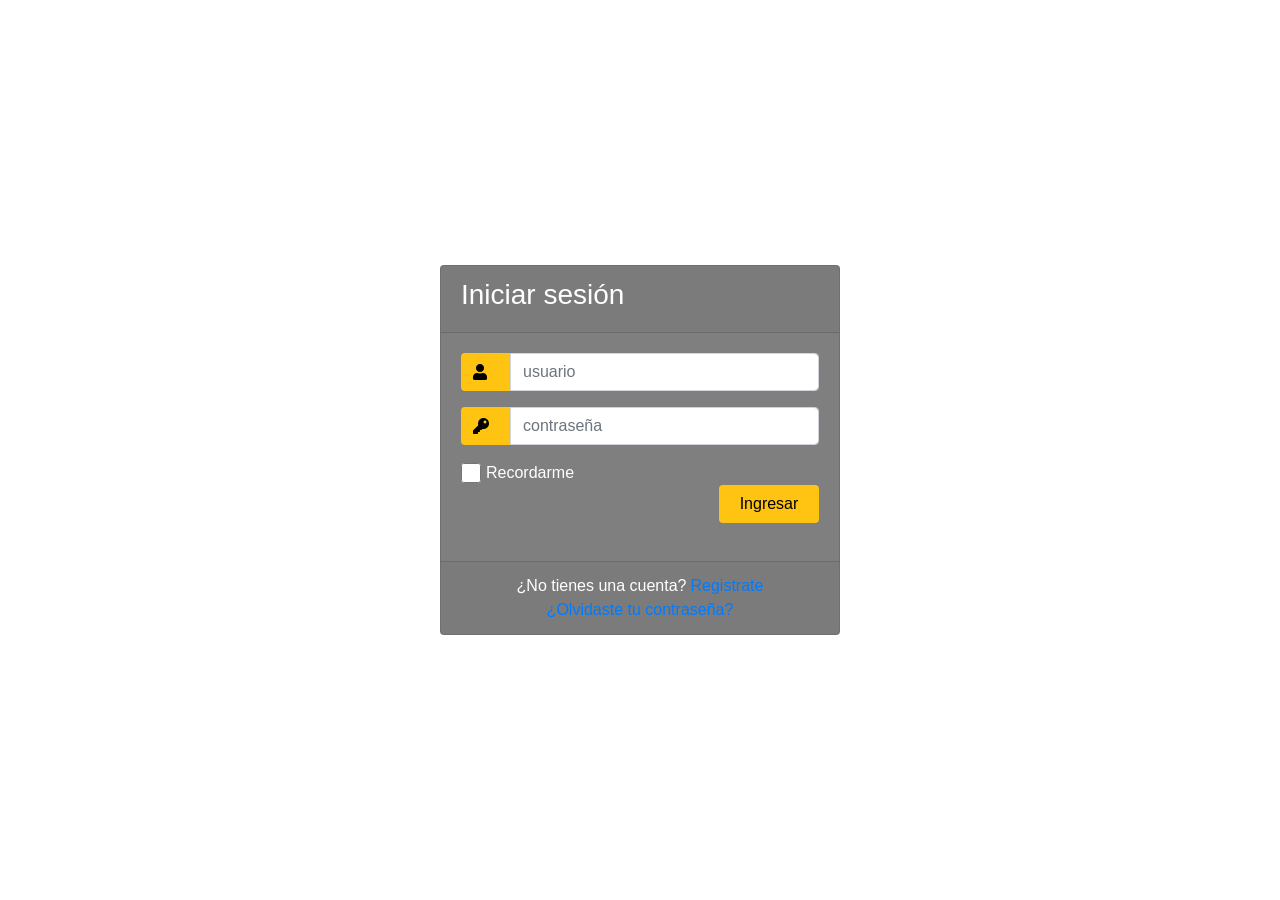
<file: index.html>
<!DOCTYPE html>
<html>
<head>
	<title>eMercado: La experiencia de comprar.</title>
	<meta charset="utf-8">
	<!--Bootsrap 4 CDN-->
	<link rel="stylesheet" href="https://stackpath.bootstrapcdn.com/bootstrap/4.1.3/css/bootstrap.min.css" integrity="sha384-MCw98/SFnGE8fJT3GXwEOngsV7Zt27NXFoaoApmYm81iuXoPkFOJwJ8ERdknLPMO" crossorigin="anonymous">
    
    <!--Fontawesome CDN-->
	<link rel="stylesheet" href="https://use.fontawesome.com/releases/v5.3.1/css/all.css" integrity="sha384-mzrmE5qonljUremFsqc01SB46JvROS7bZs3IO2EmfFsd15uHvIt+Y8vEf7N7fWAU" crossorigin="anonymous">

	<!--Custom styles-->
	<link rel="stylesheet" type="text/css" href="css/Loginstyle.css">

  <link href="//maxcdn.bootstrapcdn.com/bootstrap/4.1.1/css/bootstrap.min.css" rel="stylesheet" id="bootstrap-css">
<script src="//maxcdn.bootstrapcdn.com/bootstrap/4.1.1/js/bootstrap.min.js"></script>
<script src="//cdnjs.cloudflare.com/ajax/libs/jquery/3.2.1/jquery.min.js"></script>
<script src="js/login.js"></script>
<script src="js/init.js"></script>
</head>

<body>
<div class="container">
	<div class="d-flex justify-content-center h-100">
		<div class="card">
			<div class="card-header">
				<h3>Iniciar sesión</h3>
			</div>
			<div class="card-body">

				    <!--Aquí tenemos nuestra etiqueta form con sus input correspodientes que nos redireccionarán a Home.html, una vez que la validación se de por finalizada.-->
						
				<form action="Home.html" onsubmit="return guardarelusuario()">
					<div class="input-group form-group">
						<div class="input-group-prepend">
							<span class="input-group-text"><i class="fas fa-user"></i></span>
						</div>
						<input type="text" class="form-control" placeholder="usuario" id="usuario">
					</div>
					<div class="input-group form-group">
						<div class="input-group-prepend">
							<span class="input-group-text"><i class="fas fa-key"></i></span>
						</div>
						<input type="password" class="form-control" placeholder="contraseña" id="pass">
					</div>
					<div class="row align-items-center remember">
						<input type="checkbox">Recordarme
					</div>
					<div class="form-group">
						<input type="submit" value="Ingresar" class="btn float-right login_btn">
					</div>
				</form>
			</div>
			<div class="card-footer">
				<div class="d-flex justify-content-center links">
					¿No tienes una cuenta?<a href="#">Registrate</a>
				</div>
				<div class="d-flex justify-content-center">
					<a href="#">¿Olvidaste tu contraseña?</a>
				</div>
			</div>
		</div>
	</div>
</div>
</body>
</html>
</file>
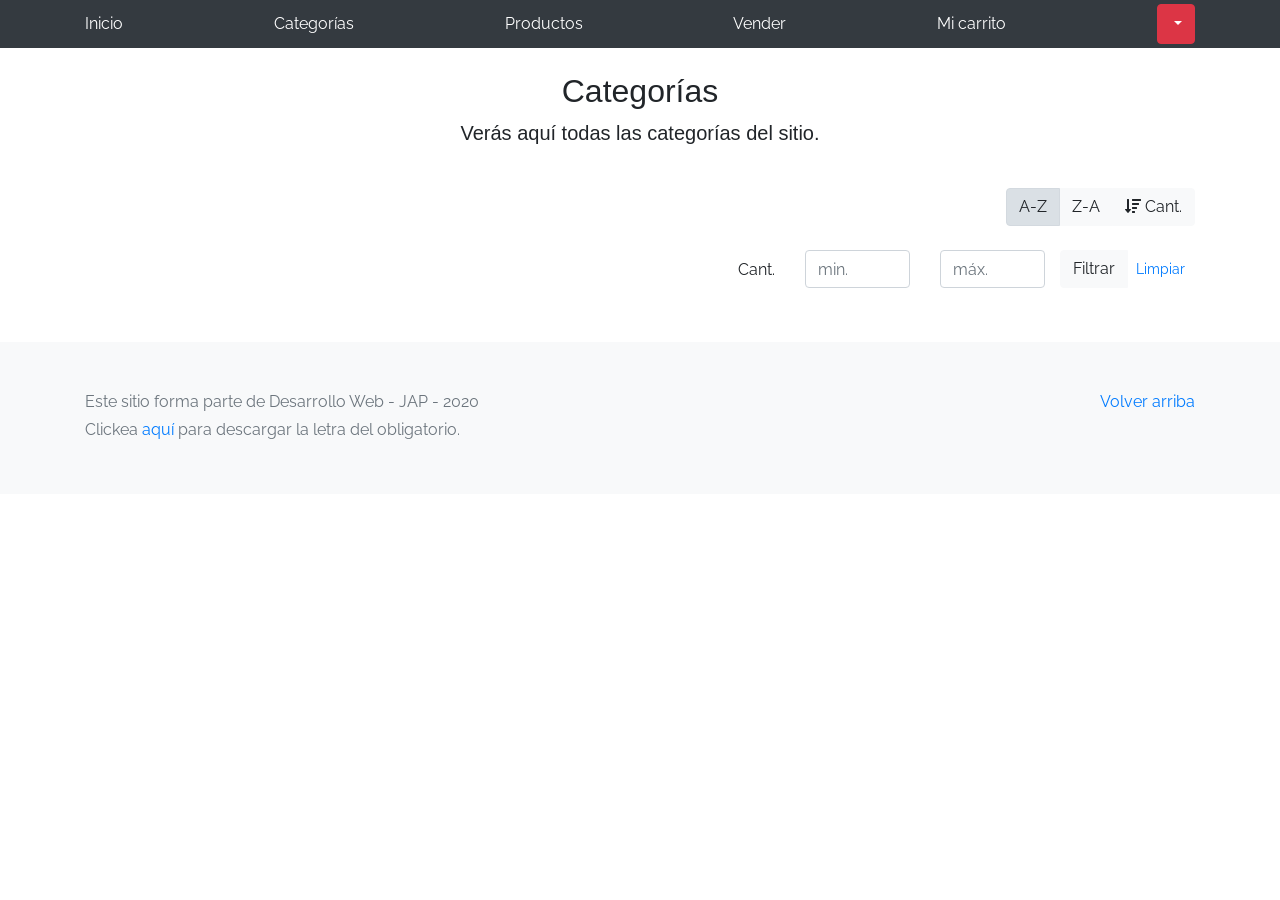
<file: categories.html>
<!DOCTYPE html>
<!-- saved from url=(0049)https://getbootstrap.com/docs/4.3/examples/album/ -->
<html lang="en">
  <head>
    <meta http-equiv="Content-Type" content="text/html; charset=UTF-8">
    <meta name="viewport" content="width=device-width, initial-scale=1, shrink-to-fit=no">
    <meta name="description" content="">
    <title>eMercado - Todo lo que busques está aquí</title>

    <link rel="canonical" href="https://getbootstrap.com/docs/4.3/examples/album/">
    <link href="https://fonts.googleapis.com/css?family=Raleway:300,300i,400,400i,700,700i,900,900i" rel="stylesheet">
    <link href="css/font-awesome.min.css" rel="stylesheet">

    <link href="css/bootstrap.min.css" rel="stylesheet">
    <link href="css/style.css" rel="stylesheet">
  </head>
  <body>
    <nav class="site-header sticky-top py-1 bg-dark">
      <div class="container d-flex flex-column flex-md-row justify-content-between">
        <a class="py-2 d-none d-md-inline-block" href="Home.html">Inicio</a>
        <a class="py-2 d-none d-md-inline-block" href="categories.html">Categorías</a>
        <a class="py-2 d-none d-md-inline-block" href="products.html">Productos</a>
        <a class="py-2 d-none d-md-inline-block" href="sell.html">Vender</a>
        <a class="py-2 d-none d-md-inline-block" href="cart.html">Mi carrito</a>
        <div class="btn-group">
          <button type="button" class="btn btn-danger dropdown-toggle" data-toggle="dropdown" aria-haspopup="true" aria-expanded="false" id="nombremenu">
          </button>
          <div class="dropdown-menu">
            <a class="dropdown-item" href="my-profile.html">Mi perfil</a>
            <a class="dropdown-item" href="#" id="cerrarboton" onclick="return cerrarsesion()">Cerrar sesión</a>
          </div>
      </div>
      </div>
    </nav>
    <main role="main" class="pb-5">
        <div class="text-center p-4">
            <h2>Categorías</h2>
            <p class="lead">Verás aquí todas las categorías del sitio.</p>
        </div>
        <div class="container">
            <div class="row">
                <div class="col text-right">
                    <div class="btn-group btn-group-toggle mb-4" data-toggle="buttons">
                        <label class="btn btn-light active" id="sortAsc" >
                            <input type="radio" name="options" autocomplete="off" checked>A-Z
                        </label>
                        <label class="btn btn-light" id="sortDesc" >
                            <input type="radio" name="options" autocomplete="off">Z-A
                        </label>
                        <label class="btn btn-light" id="sortByCount" >
                            <input type="radio" name="options" autocomplete="off"><i class="fas fa-sort-amount-down mr-1"></i>Cant.
                        </label>
                    </div>
                </div>
            </div>
            <div class="row justify-content-end">
              <div class="col-md-6"></div>
                <div class="col-md-6 col-sm-12 mb-1 container">
                  <div class="row container p-0 m-0">
                    <div class="col">
                      <p class="font-weight-normal text-right my-2">Cant.</p>
                    </div>
                    <div class="col">
                      <input class="form-control" type="number" placeholder="min." id="rangeFilterCountMin">
                    </div>
                    <div class="col">
                      <input class="form-control" type="number" placeholder="máx." id="rangeFilterCountMax">
                    </div>
                    <div class="col-3 p-0">
                      <div class="btn-group" role="group">
                        <button class="btn btn-light btn-block" id="rangeFilterCount">Filtrar</button>
                        <button class="btn btn-link btn-sm" id="clearRangeFilter">Limpiar</button>
                      </div>
                    </div>
                  </div>
                </div>
            </div>
            <div class="row">
                <div class="list-group" id="cat-list-container">
                </div>
            </div>
        </div>
    </main>
    <footer class="text-muted bg-light">
      <div class="container">
        <p class="float-right">
          <a href="#">Volver arriba</a>
        </p>
        <p>Este sitio forma parte de Desarrollo Web - JAP - 2020</p>
        <p>Clickea <a target="_blank" href="Letra.pdf">aquí</a> para descargar la letra del obligatorio.</p>
      </div>
    </footer>
    <div id="spinner-wrapper"><div class="lds-ring"><div></div><div></div><div></div><div></div></div></div>
    <script src="js/jquery-3.4.1.min.js"></script>
    <script src="js/bootstrap.bundle.min.js"></script>
    <script src="js/init.js"></script>
    <script src="js/categories.js"></script>
  </body>
</html>
</file>
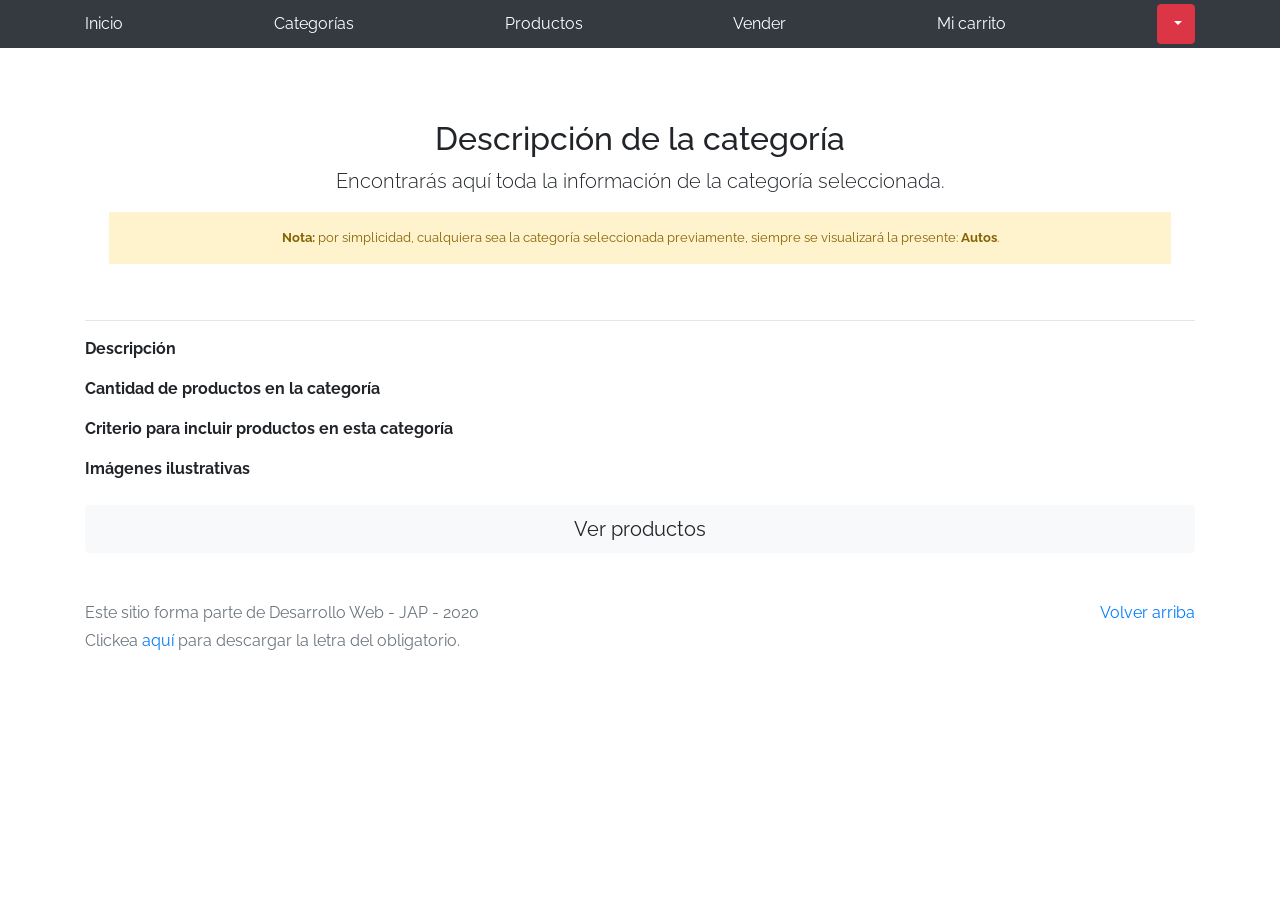
<file: category-info.html>
<!DOCTYPE html>
<!-- saved from url=(0049)https://getbootstrap.com/docs/4.3/examples/album/ -->
<html lang="en">

<head>
  <meta http-equiv="Content-Type" content="text/html; charset=UTF-8">
  <meta name="viewport" content="width=device-width, initial-scale=1, shrink-to-fit=no">
  <meta name="description" content="">
  <title>eMercado - Todo lo que busques está aquí</title>

  <link rel="canonical" href="https://getbootstrap.com/docs/4.3/examples/album/">
  <link href="https://fonts.googleapis.com/css?family=Raleway:300,300i,400,400i,700,700i,900,900i" rel="stylesheet">
  <!-- Bootstrap core CSS -->
  <link href="css/bootstrap.min.css" rel="stylesheet">
  <link href="css/style.css" rel="stylesheet">
</head>

<body>
  <nav class="site-header sticky-top py-1 bg-dark">
    <div class="container d-flex flex-column flex-md-row justify-content-between">
      <a class="py-2 d-none d-md-inline-block" href="Home.html">Inicio</a>
      <a class="py-2 d-none d-md-inline-block" href="categories.html">Categorías</a>
      <a class="py-2 d-none d-md-inline-block" href="products.html">Productos</a>
      <a class="py-2 d-none d-md-inline-block" href="sell.html">Vender</a>
      <a class="py-2 d-none d-md-inline-block" href="cart.html">Mi carrito</a>
      <div class="btn-group">
        <button type="button" class="btn btn-danger dropdown-toggle" data-toggle="dropdown" aria-haspopup="true" aria-expanded="false" id="nombremenu">
        </button>
        <div class="dropdown-menu">
          <a class="dropdown-item" href="my-profile.html">Mi perfil</a>
          <a class="dropdown-item" href="#" id="cerrarboton" onclick="return cerrarsesion()">Cerrar sesión</a>
        </div>
    </div>
    </div>
  </nav>
  <main role="main">
    <div class="container mt-5">
      <div class="text-center p-4">
        <h2>Descripción de la categoría</h2>
        <p class="lead">Encontrarás aquí toda la información de la categoría seleccionada.</p>
        <p class="small alert-warning py-3"><strong>Nota: </strong>por simplicidad, cualquiera sea la categoría
          seleccionada previamente, siempre se visualizará la presente: <strong>Autos</strong>.</p>
      </div>
      <h3 id="categoryName"></h3>
      <hr class="my-3">
      <dl>
        <dt>Descripción</dt>
        <dd>
          <p id="categoryDescription"></p>
        </dd>

        <dt>Cantidad de productos en la categoría</dt>
        <dd>
          <p id="productCount"></p>
        </dd>

        <dt>Criterio para incluir productos en esta categoría</dt>
        <dd>
          <p id="productCriteria"></p>
        </dd>

        <dt>Imágenes ilustrativas</dt>
        <dd>
          <div class="row text-center text-lg-left pt-2" id="productImagesGallery">
          </div>
        </dd>
      </dl>
      <a type="button" class="btn btn-light btn-lg btn-block" href="products.html">Ver productos</a>
    </div>
  </main>
  <footer class="text-muted">
    <div class="container">
      <p class="float-right">
        <a href="#">Volver arriba</a>
      </p>
      <p>Este sitio forma parte de Desarrollo Web - JAP - 2020</p>
      <p>Clickea <a target="_blank" href="Letra.pdf">aquí</a> para descargar la letra del obligatorio.</p>
    </div>
  </footer>
  <div id="spinner-wrapper">
    <div class="lds-ring">
      <div></div>
      <div></div>
      <div></div>
      <div></div>
    </div>
  </div>
  <script src="js/jquery-3.4.1.min.js"></script>
  <script src="js/bootstrap.bundle.min.js"></script>
  <script src="js/init.js"></script>
  <script src="js/category-info.js"></script>
</body>

</html>
</file>
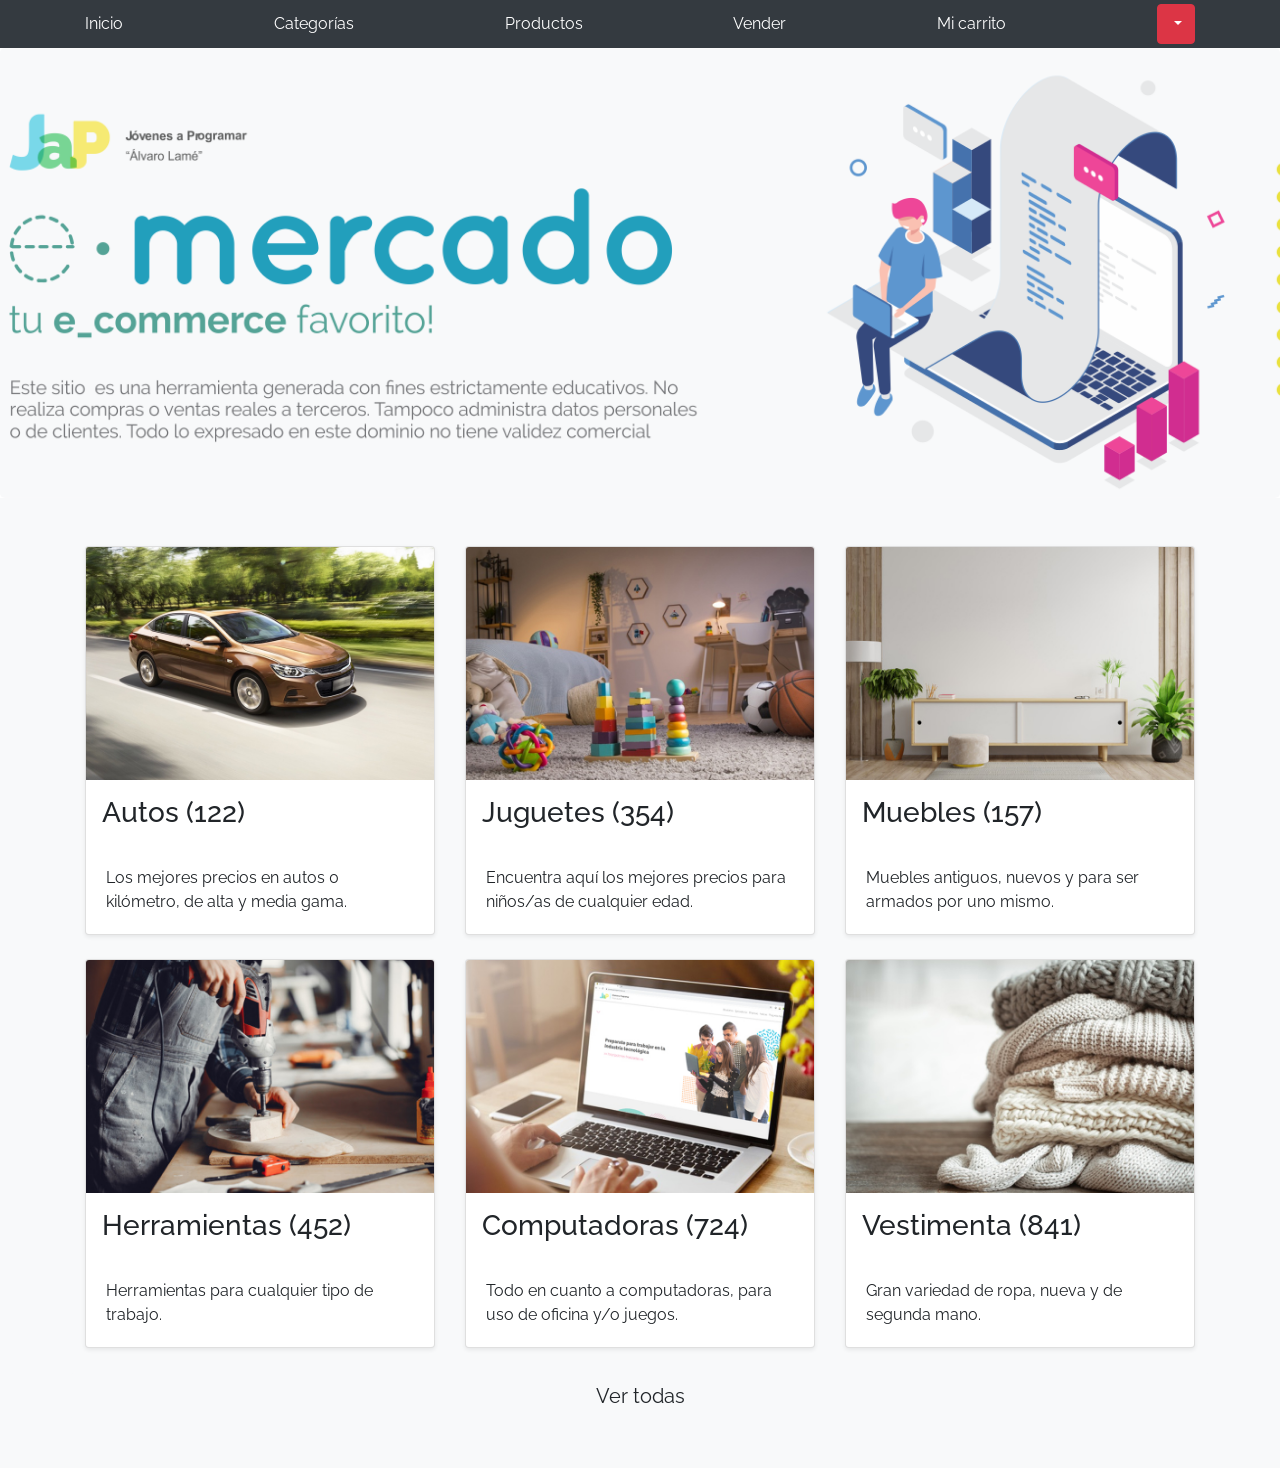
<file: Home.html>
<!DOCTYPE html>
<!-- saved from url=(0049)https://getbootstrap.com/docs/4.3/examples/album/ -->
<html lang="en">
  <head>
    <meta http-equiv="Content-Type" content="text/html; charset=UTF-8">
    <meta name="viewport" content="width=device-width, initial-scale=1, shrink-to-fit=no">
    <meta name="description" content="">
    <title>eMercado - Todo lo que busques está aquí</title>

    <link rel="canonical" href="https://getbootstrap.com/docs/4.3/examples/album/">
    <link href="https://fonts.googleapis.com/css?family=Raleway:300,300i,400,400i,700,700i,900,900i" rel="stylesheet">
    <!-- Bootstrap core CSS -->
    <link href="css/bootstrap.min.css" rel="stylesheet">
    <link href="css/style.css" rel="stylesheet">
  </head>

  <body>

    <!-- Barra de navegación. -->

    <nav class="site-header sticky-top py-1 bg-dark">
      <div class="container d-flex flex-column flex-md-row justify-content-between" >
        <a class="py-2 d-none d-md-inline-block" href="Home.html">Inicio</a>
        <a class="py-2 d-none d-md-inline-block" href="categories.html">Categorías</a>
        <a class="py-2 d-none d-md-inline-block" href="products.html">Productos</a>
        <a class="py-2 d-none d-md-inline-block" href="sell.html">Vender</a>
        <a class="py-2 d-none d-md-inline-block" href="cart.html">Mi carrito</a>

        <!--Agregamos una clase de bootstrap con la id:Nombremenu, este id nos permitirá desplegar el nombre de usuario ingresado en la pantalla de nuestro login, dentro de la barra de navegación-->
        
        <div class="btn-group">
          <button type="button" class="btn btn-danger dropdown-toggle" data-toggle="dropdown" aria-haspopup="true" aria-expanded="false" id="nombremenu">
          </button>
          <div class="dropdown-menu">
            <a class="dropdown-item" href="my-profile.html">Mi perfil</a>
            <a class="dropdown-item" href="#" id="cerrarboton" onclick="return cerrarsesion()">Cerrar sesión</a>
          </div>
      </div>
    </nav>
    
    <!-- Sección principal que ofrece nuestro sitio web -->

    <main role="main">
      <section class="jumbotron text-center">
        <div class="m-5">
          <h1></h1>
        </div>
      </section>
      <div class="album py-5 bg-light">
        <div class="container">
          <div class="row">
            <div class="col-md-4">
              <a href="categories.html" class="card mb-4 shadow-sm custom-card">
                <img class="bd-placeholder-img card-img-top"  src="img/cat1.jpg">
                <h3 class="m-3">Autos (122)</h3>
                <div class="card-body">
                  <p class="card-text">Los mejores precios en autos 0 kilómetro, de alta y media gama.</p>
                </div>
              </a>
            </div>
            <div class="col-md-4">
                <a href="categories.html" class="card mb-4 shadow-sm custom-card">
                  <img class="bd-placeholder-img card-img-top" src="img/cat2.jpg">
                  <h3 class="m-3">Juguetes (354)</h3>
                  <div class="card-body">
                    <p class="card-text">Encuentra aquí los mejores precios para niños/as de cualquier edad.</p>
                  </div>
                </a>
            </div>
            <div class="col-md-4">
                <a href="categories.html" class="card mb-4 shadow-sm custom-card">
                  <img class="bd-placeholder-img card-img-top" src="img/cat3.jpg">
                  <h3 class="m-3">Muebles (157)</h3>
                  <div class="card-body">
                    <p class="card-text">Muebles antiguos, nuevos y para ser armados por uno mismo.</p>
                  </div>
                </a>
            </div>
            <div class="col-md-4">
                <a href="categories.html" class="card mb-4 shadow-sm custom-card">
                  <img class="bd-placeholder-img card-img-top" src="img/cat4.jpg">
                  <h3 class="m-3">Herramientas (452)</h3>
                  <div class="card-body">
                    <p class="card-text">Herramientas para cualquier tipo de trabajo.</p>
                  </div>
                </a>
            </div>
            <div class="col-md-4">
                <a href="categories.html" class="card mb-4 shadow-sm custom-card">
                  <img class="bd-placeholder-img card-img-top" src="img/cat5.jpg">
                  <h3 class="m-3">Computadoras (724)</h3>
                  <div class="card-body">
                    <p class="card-text">Todo en cuanto a computadoras, para uso de oficina y/o juegos.</p>
                  </div>
                </a>
            </div>
            <div class="col-md-4">
                <a href="categories.html" class="card mb-4 shadow-sm custom-card">
                  <img class="bd-placeholder-img card-img-top" src="img/cat6.jpg">
                  <h3 class="m-3">Vestimenta (841)</h3>
                  <div class="card-body">
                    <p class="card-text">Gran variedad de ropa, nueva y de segunda mano.</p>
                  </div>
                </a>
            </div>
          </div>
          <div class="row">
              <a type="button" class="btn btn-light btn-lg btn-block" href="categories.html">Ver todas</a>
          </div>
        </div>
      </div>
    </main>
    <script src="js/jquery-3.4.1.min.js"></script>
    <script src="js/bootstrap.bundle.min.js"></script>
    <script src="js/init.js"></script>
  </body>
</html>
</file>
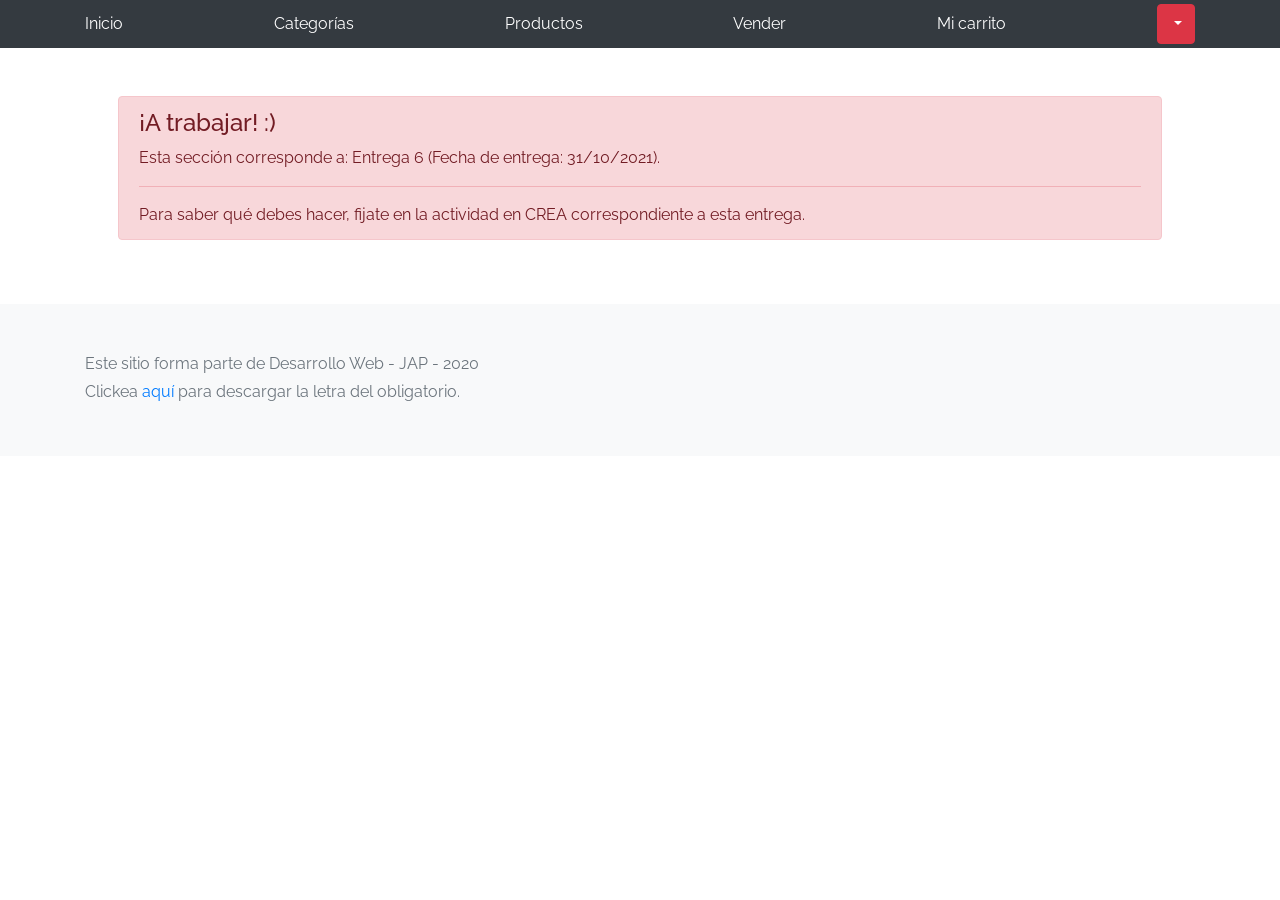
<file: my-profile.html>
<!DOCTYPE html>
<!-- saved from url=(0049)https://getbootstrap.com/docs/4.3/examples/album/ -->
<html lang="en">

<head>
  <meta http-equiv="Content-Type" content="text/html; charset=UTF-8">

  <meta name="viewport" content="width=device-width, initial-scale=1, shrink-to-fit=no">
  <meta name="description" content="">
  <title>eMercado - Todo lo que busques está aquí</title>

  <link rel="canonical" href="https://getbootstrap.com/docs/4.3/examples/album/">
  <link href="https://fonts.googleapis.com/css?family=Raleway:300,300i,400,400i,700,700i,900,900i" rel="stylesheet">

  <style>
    .bd-placeholder-img {
      font-size: 1.125rem;
      text-anchor: middle;
      -webkit-user-select: none;
      -moz-user-select: none;
      -ms-user-select: none;
      user-select: none;
    }

    @media (min-width: 768px) {
      .bd-placeholder-img-lg {
        font-size: 3.5rem;
      }
    }
  </style>
  <link href="css/bootstrap.min.css" rel="stylesheet">
  <link href="css/style.css" rel="stylesheet">
  <link href="css/dropzone.css" rel="stylesheet">
</head>

<body>
  <nav class="site-header sticky-top py-1 bg-dark">
    <div class="container d-flex flex-column flex-md-row justify-content-between">
      <a class="py-2 d-none d-md-inline-block" href="Home.html">Inicio</a>
      <a class="py-2 d-none d-md-inline-block" href="categories.html">Categorías</a>
      <a class="py-2 d-none d-md-inline-block" href="products.html">Productos</a>
      <a class="py-2 d-none d-md-inline-block" href="sell.html">Vender</a>
      <a class="py-2 d-none d-md-inline-block" href="cart.html">Mi carrito</a>
      <div class="btn-group">
        <button type="button" class="btn btn-danger dropdown-toggle" data-toggle="dropdown" aria-haspopup="true" aria-expanded="false" id="nombremenu">
        </button>
        <div class="dropdown-menu">
          <a class="dropdown-item" href="#">Mi perfil</a>
          <a class="dropdown-item" href="#" id="cerrarboton" onclick="return cerrarsesion()">Cerrar sesión</a>
        </div>
    </div>
    </div>
  </nav>
  <div class="container p-5">
    <div class="alert alert-danger" role="alert" style="position: relative; width:auto; top: 0;">
      <h4 class="alert-heading">¡A trabajar! :)</h4>
      <p>Esta sección corresponde a: Entrega 6 (Fecha de entrega: 31/10/2021).</p>
      <hr>
      <p class="mb-0">Para saber qué debes hacer, fijate en la actividad en CREA correspondiente a esta entrega.</p>
    </div>
  </div>
  <footer class="text-muted bg-light">
    <div class="container">
      <p>Este sitio forma parte de Desarrollo Web - JAP - 2020</p>
      <p>Clickea <a target="_blank" href="Letra.pdf">aquí</a> para descargar la letra del obligatorio.</p>
    </div>
  </footer>
  <div class="alert fade alert-success" role="alert" id="alertResult">
    <span id="resultSpan"></span>
    <button type="button" class="close" data-dismiss="alert" aria-label="Close">
      <span aria-hidden="true">&times;</span>
    </button>
  </div>
  <div id="spinner-wrapper">
    <div class="lds-ring">
      <div></div>
      <div></div>
      <div></div>
      <div></div>
    </div>
  </div>
  <script src="js/jquery-3.4.1.min.js"></script>
  <script src="js/bootstrap.bundle.min.js"></script>
  <script src="js/dropzone.js"></script>
  <script src="js/init.js"></script>
  <script src="js/my-profile.js"></script>
</body>

</html>
</file>
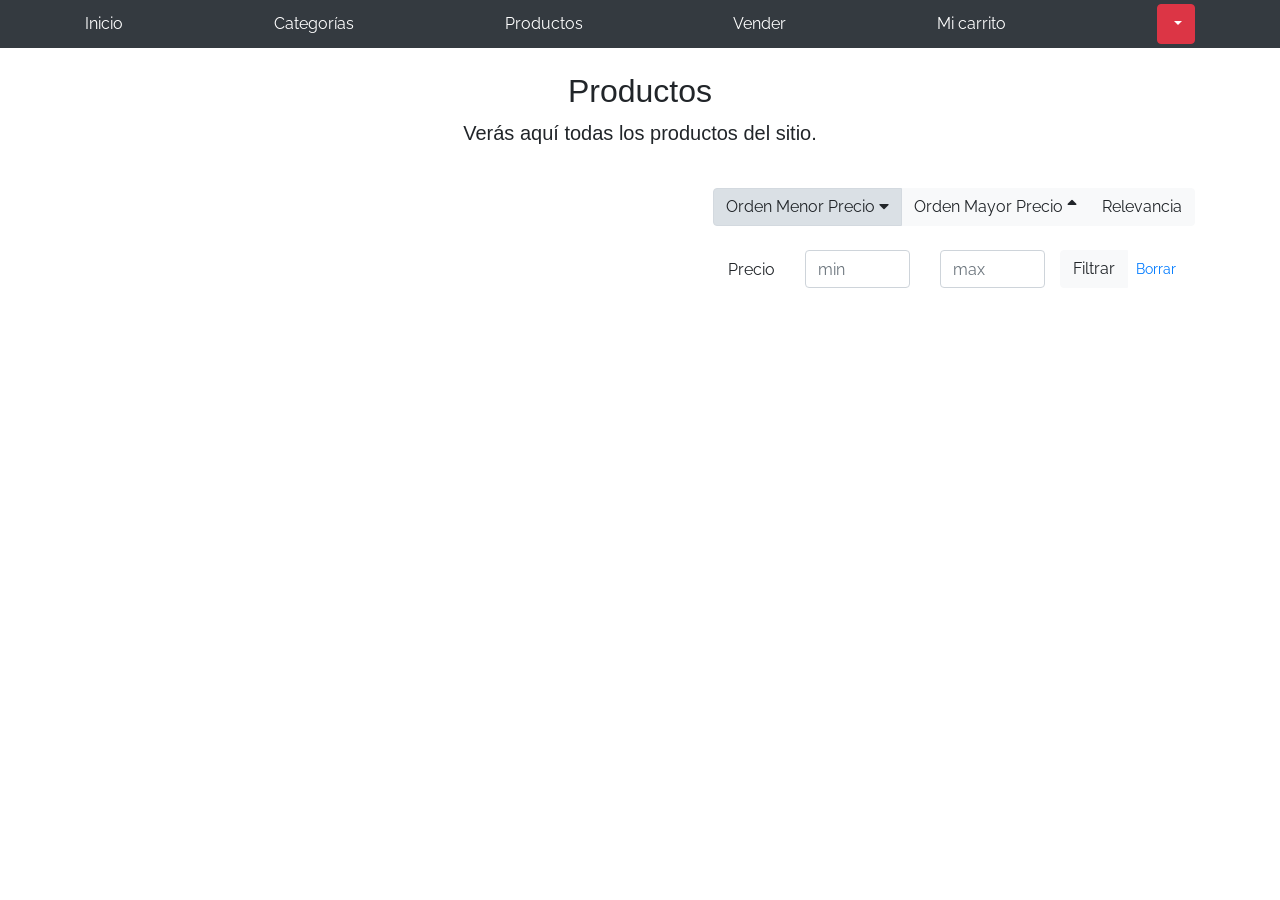
<file: products.html>
<!DOCTYPE html>
<!-- saved from url=(0049)https://getbootstrap.com/docs/4.3/examples/album/ -->
<html lang="en">

<head>
  <meta http-equiv="Content-Type" content="text/html; charset=UTF-8">
  <meta name="viewport" content="width=device-width, initial-scale=1, shrink-to-fit=no">
  <meta name="description" content="">
  <title>eMercado - Todo lo que busques está aquí</title>

  <link rel="canonical" href="https://getbootstrap.com/docs/4.3/examples/album/">
  <link href="https://fonts.googleapis.com/css?family=Raleway:300,300i,400,400i,700,700i,900,900i" rel="stylesheet">
  <link href="css/font-awesome.min.css" rel="stylesheet">
  <link href="css/bootstrap.min.css" rel="stylesheet">
  <link href="css/style.css" rel="stylesheet">
</head>

<body>
  <nav class="site-header sticky-top py-1 bg-dark">
    <div class="container d-flex flex-column flex-md-row justify-content-between" >
      <!--cambio el index para que se redirija hacia prinpial despues del login-->
      <a class="py-2 d-none d-md-inline-block" href="Home.html">Inicio</a>
      <a class="py-2 d-none d-md-inline-block" href="categories.html">Categorías</a>
      <a class="py-2 d-none d-md-inline-block" href="products.html">Productos</a>
      <a class="py-2 d-none d-md-inline-block" href="sell.html">Vender</a>
      <a class="py-2 d-none d-md-inline-block" href="cart.html">Mi carrito</a>
        <!--Agregamos una clase de bootstrap con la id:Nombremenu, este id nos permitirá desplegar el nombre de usuario ingresado en la pantalla de nuestro login, dentro de la barra de navegación-->
        <div class="btn-group">
          <button type="button" class="btn btn-danger dropdown-toggle" data-toggle="dropdown" aria-haspopup="true" aria-expanded="false" id="nombremenu">
          </button>
          <div class="dropdown-menu">
            <a class="dropdown-item" href="my-profile.html">Mi perfil</a>
            <a class="dropdown-item" href="#" id="cerrarboton" onclick="return cerrarsesion()">Cerrar sesión  </a>
          </div>
      </div>
    </div>




  </nav>
  <!--Codigo para ordenar la lista de productos a partir de precio y también por relevancia-->
  <main role="main" class="pb-5">
    <div class="text-center p-4">
      <h2>Productos</h2>
      <p class="lead">Verás aquí todas los productos del sitio.</p>
    </div>
    </div>
    <div class="container">
      <div class="row">
        <div class="col text-right">
          <div class="btn-group btn-group-toggle mb-4" data-toggle="buttons">
            <label class="btn btn-light active" id="sortAsc">
              <input type="radio" name="options" autocomplete="off" checked  >Orden Menor  Precio <i class="fas fa-caret-down"></i>
            </label>
            <label class="btn btn-light" id="sortDesc">
              <input type="radio" name="options" autocomplete="off"> Orden Mayor Precio <i class="fas fa-sort-up"></i>
            </label>
            <label class="btn btn-light" id="sortByCount">
              <input type="radio" name="options" autocomplete="off"> Relevancia
            </label>
          </div>
        </div>
      </div>

      <!--Codigo filtrar el precio con un minimo y un maximo permitido.-->
      <div class="row justify-content-end">
        <div class="col-md-6"></div>
        <div class="col-md-6 col-sm-12 mb-1 container">
          <div class="row container p-0 m-0">
            <div class="col">
              <p class="font-weight-normal text-right my-2">Precio</p>
            </div>
            <div class="col">
              <input class="form-control" type="number" placeholder="min" id="rangeFilterCostMin">
            </div>
            <div class="col">
              <input class="form-control" type="number" placeholder="max" id="rangeFilterCostMax">
            </div>
            <div class="col-3 p-0">
              <div class="btn-group" role="group">
                <button class="btn btn-light btn-block" id="rangeFilterCost">Filtrar</button>
                <button class="btn btn-link btn-sm" id="clearRangeFilter">Borrar</button>
              </div>
            </div>
          </div>
        </div>
      </div>
      <div class="row">
        <div class="list-group" id="products">
          <!--Luego products lo llamaremos en Javascript en una función-->
        </div>
      </div>
    </div>
  </main>


  <div id="spinner-wrapper">
    <div class="lds-ring">
      <div></div>
      <div></div>
      <div></div>
      <div></div>
    </div>
  </div>
  <script src="js/jquery-3.4.1.min.js"></script>
  <script src="js/bootstrap.bundle.min.js"></script>
  <script src="js/init.js"></script>
  <script src="js/products.js"></script>


</body>

</html>
</file>
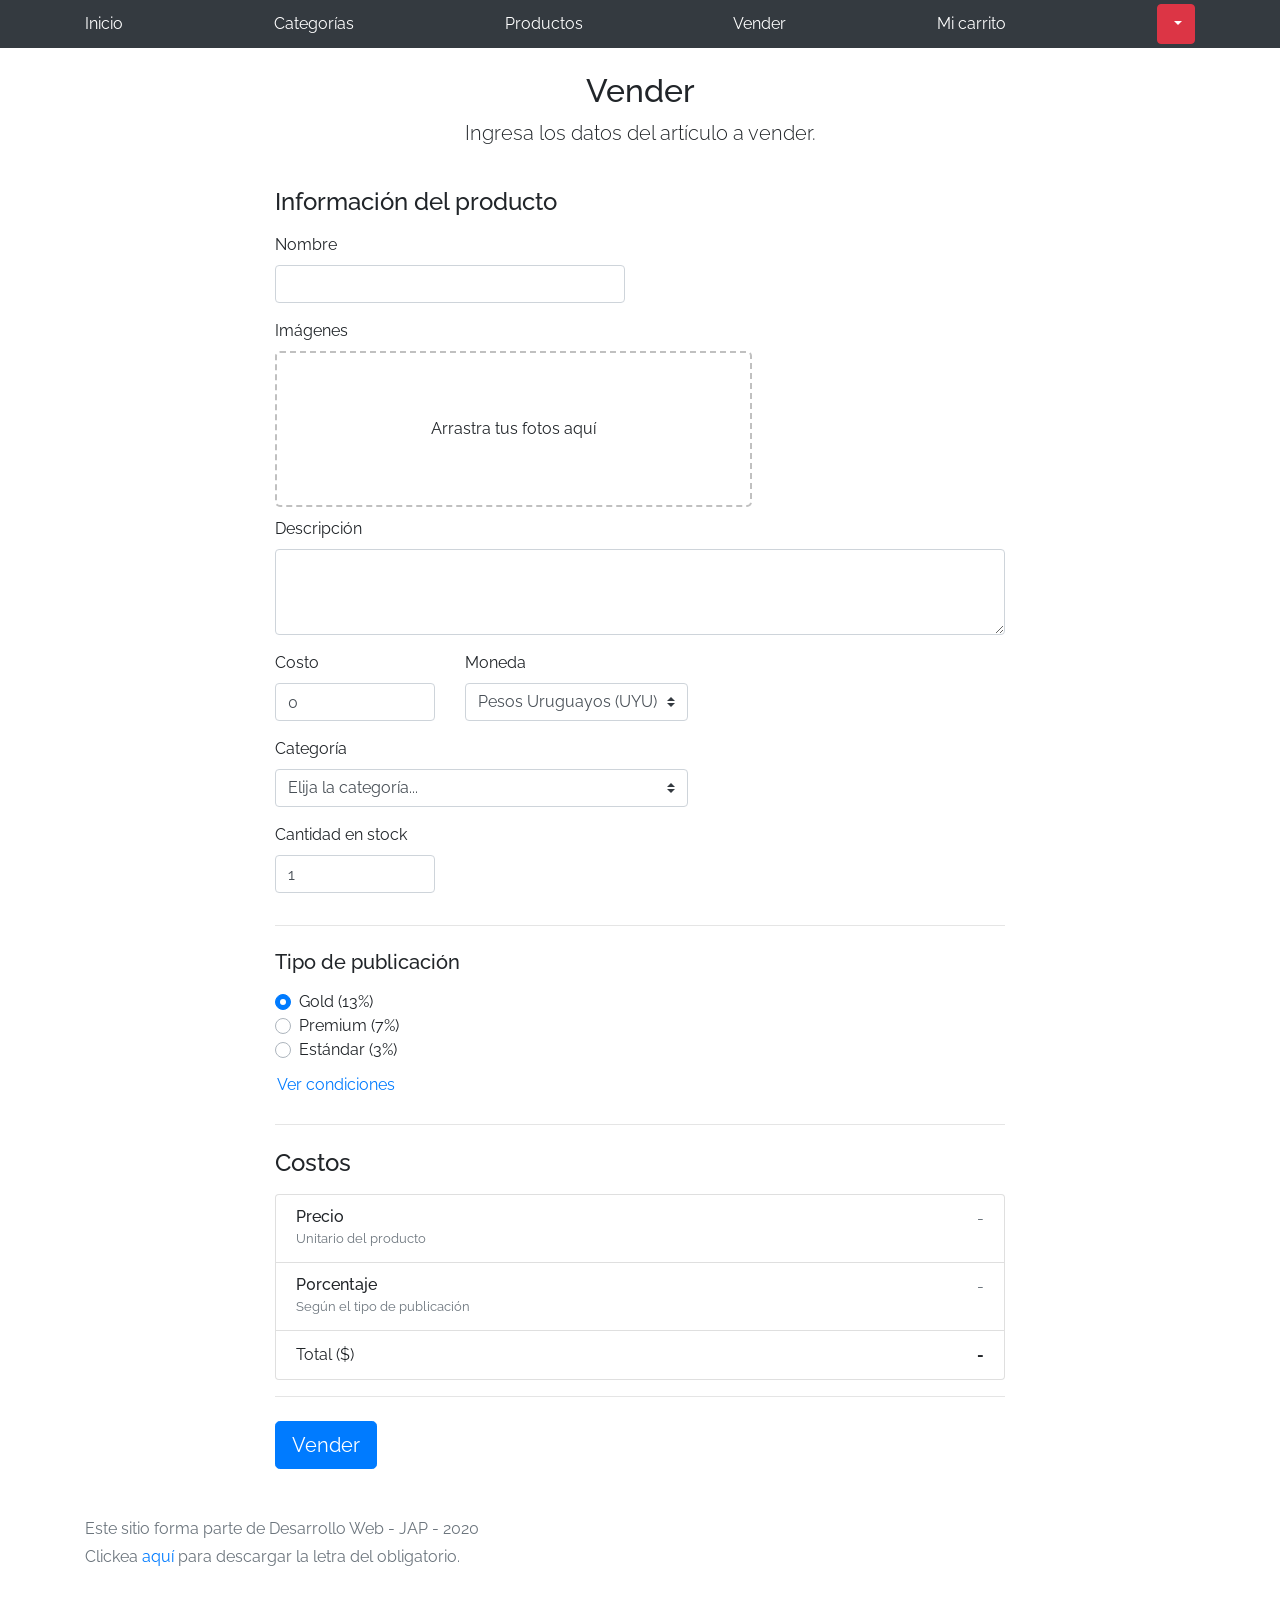
<file: sell.html>
<!DOCTYPE html>
<!-- saved from url=(0049)https://getbootstrap.com/docs/4.3/examples/album/ -->
<html lang="en"><head><meta http-equiv="Content-Type" content="text/html; charset=UTF-8">
    
    <meta name="viewport" content="width=device-width, initial-scale=1, shrink-to-fit=no">
    <meta name="description" content="">
    <title>eMercado - Todo lo que busques está aquí</title>

    <link rel="canonical" href="https://getbootstrap.com/docs/4.3/examples/album/">
    <link href="https://fonts.googleapis.com/css?family=Raleway:300,300i,400,400i,700,700i,900,900i" rel="stylesheet">

    <style>
      .bd-placeholder-img {
        font-size: 1.125rem;
        text-anchor: middle;
        -webkit-user-select: none;
        -moz-user-select: none;
        -ms-user-select: none;
        user-select: none;
      }

      @media (min-width: 768px) {
        .bd-placeholder-img-lg {
          font-size: 3.5rem;
        }
      }
    </style>
    <link href="css/bootstrap.min.css" rel="stylesheet">
    <link href="css/style.css" rel="stylesheet">
    <link href="css/dropzone.css" rel="stylesheet">
  </head>
  <body>
    <nav class="site-header sticky-top py-1 bg-dark">
        <div class="container d-flex flex-column flex-md-row justify-content-between">
            <a class="py-2 d-none d-md-inline-block" href="Home.html">Inicio</a>
            <a class="py-2 d-none d-md-inline-block" href="categories.html">Categorías</a>
            <a class="py-2 d-none d-md-inline-block" href="products.html">Productos</a>
            <a class="py-2 d-none d-md-inline-block" href="sell.html">Vender</a>
            <a class="py-2 d-none d-md-inline-block" href="cart.html">Mi carrito</a>
            <div class="btn-group">
              <button type="button" class="btn btn-danger dropdown-toggle" data-toggle="dropdown" aria-haspopup="true" aria-expanded="false" id="nombremenu">
              </button>
              <div class="dropdown-menu">
                <a class="dropdown-item" href="my-profile.html">Mi perfil</a>
                <a class="dropdown-item" href="#" id="cerrarboton" onclick="return cerrarsesion()">Cerrar sesión</a>
              </div>
        </div>
    </nav>
      <div class="container">
        <div class="text-center p-4">
          <h2>Vender</h2>
          <p class="lead">Ingresa los datos del artículo a vender.</p>
        </div>
        <div class="row justify-content-md-center">
          <div class="col-md-8 order-md-1">
            <h4 class="mb-3">Información del producto</h4>
            <form class="needs-validation" id="sell-info">
              <div class="row">
                <div class="col-md-6 mb-3">
                  <label for="productName">Nombre</label>
                  <input type="text" class="form-control" id="productName" placeholder="" value="" >
                  <div class="invalid-feedback">
                    Ingresa un nombre
                  </div>
                </div>
              </div>
              <div class="row">
                <div class="col-md-8 order-md-1">
                    <label for="zip">Imágenes</label>
                    <div class="needsclick dz-clickable" id="file-upload">
                      <div class="dz-message needsclick">
                        Arrastra tus fotos aquí<br>
                      </div>
                    </div>
                </div>
              </div>
              <div class="row">
                  <div class="col-md-12 mb-3">
                      <label for="productDescription">Descripción</label>
                      <textarea class="form-control" id="productDescription" rows="3"></textarea>
                  </div>
                </div>
              <div class="row">
                <div class="col-md-3 mb-3">
                  <label for="zip">Costo</label>
                  <input type="number" class="form-control" id="productCostInput" placeholder="" required="" value="0" min="0">
                  <div class="invalid-feedback">
                    El costo debe ser mayor que 0.
                  </div>
                </div>
                <div class="col-md-4 mb-3">
                    <label for="state">Moneda</label>
                    <select class="custom-select d-block w-100" id="productCurrency" required="">
                      <option selected>Pesos Uruguayos (UYU)</option>
                      <option>Dólares (USD)</option>
                    </select>
                    <div class="invalid-feedback">
                      Ingresa una categoría válida.
                    </div>
                  </div>
              </div>
              <div class="row">
                  <div class="col-md-7 mb-3">
                  <label for="state">Categoría</label>
                  <select class="custom-select d-block w-100" id="productCategory">
                    <option value="">Elija la categoría...</option>
                    <option>Autos</option>
                    <option>Juguetes</option>
                    <option>Muebles</option>
                    <option>Herramientas</option>
                    <option>Computadoras</option>
                    <option>Vestimenta</option>
                  </select>
                  <div class="invalid-feedback">
                    Por favor ingresa una categoría válida.
                  </div>
                </div>
              </div>
              <div class="row">
                  <div class="col-md-3 mb-3">
                    <label for="productCountInput">Cantidad en stock</label>
                    <input type="number" class="form-control" id="productCountInput" placeholder="" required="" value="1" min="0">
                    <div class="invalid-feedback">
                      La cantidad es requerida.
                    </div>
                  </div>
                </div>
              <hr class="mb-4">
              <h5 class="mb-3">Tipo de publicación</h5>
              <div class="d-block my-3">
                <div class="custom-control custom-radio">
                  <input id="goldradio" name="publicationType" type="radio" class="custom-control-input" checked="" required="">
                  <label class="custom-control-label" for="goldradio">Gold (13%)</label>
                </div>
                <div class="custom-control custom-radio">
                  <input id="premiumradio" name="publicationType" type="radio" class="custom-control-input" required="">
                  <label class="custom-control-label" for="premiumradio">Premium (7%)</label>
                </div>
                <div class="custom-control custom-radio">
                  <input id="standardradio" name="publicationType" type="radio" class="custom-control-input" required="">
                  <label class="custom-control-label" for="standardradio">Estándar (3%)</label>
                </div>
                <div class="row">
                  <button type="button" class="m-1 btn btn-link" data-toggle="modal" data-target="#contidionsModal">Ver condiciones</button>
                </div>
              </div>
              <hr class="mb-4">
              <h4 class="mb-3">Costos</h4>
              <ul class="list-group mb-3">
                  <li class="list-group-item d-flex justify-content-between lh-condensed">
                    <div>
                      <h6 class="my-0">Precio</h6>
                      <small class="text-muted">Unitario del producto</small>
                    </div>
                    <span class="text-muted" id="productCostText">-</span>
                  </li>
                  <li class="list-group-item d-flex justify-content-between lh-condensed">
                    <div>
                      <h6 class="my-0">P0rcentaje</h6>
                      <small class="text-muted">Según el tipo de publicación</small>
                    </div>
                    <span class="text-muted" id="comissionText">-</span>
                  </li>
                  <li class="list-group-item d-flex justify-content-between">
                    <span>Total ($)</span>
                    <strong id="totalCostText">-</strong>
                  </li>
                </ul>
              <hr class="mb-4">
              <button class="btn btn-primary btn-lg" type="submit">Vender</button>
            </form>
          </div>
        </div>
      </div>
      <footer class="text-muted">
        <div class="container">
            <p>Este sitio forma parte de Desarrollo Web - JAP - 2020</p>
            <p>Clickea <a target="_blank" href="Letra.pdf">aquí</a> para descargar la letra del obligatorio.</p>
        </div>
      </footer>
      <div class="alert fade" role="alert" id="alertResult">
          <span id="resultSpan"></span>
          <button type="button" class="close" data-dismiss="alert" aria-label="Close">
              <span aria-hidden="true">&times;</span>
          </button>
      </div>

      <div class="modal fade" tabindex="-1" role="dialog" id="contidionsModal">
        <div class="modal-dialog" role="document">
          <div class="modal-content">
            <div class="modal-header">
              <h5 class="modal-title">Condiciones de publicación</h5>
              <button type="button" class="close" data-dismiss="modal" aria-label="Close">
                <span aria-hidden="true">&times;</span>
              </button>
            </div>
            <div class="modal-body">
              <div class="container">
                  <div class="row">
                      <h5 class="text-warning">Gold (13%)</h5>
                      <p class="muted text-justify">Tu producto se verá de forma promocionada en portada, además de las condiciones de Premium y Estándar.</p>
                  </div>
                  <hr>
                  <div class="row">
                      <h5 class="text-primary">Stándar (7%)</h5>
                      <p class="muted text-justify">Se mostrará el producto en los primeros lugares de resultados de búsqueda, así cómo cuando se ingrese a la categoría que pertenezca.</p>
                  </div>
                  <hr>
                  <div class="row">
                      <h5 class="text-secondary">Estándar (3%)</h5>
                      <p class="muted text-justify">El producto se listará en la categoría correspondiente, así como en los resultados de búsquedas que coincidan con las palabras claves en el nombre.</p>
                  </div>
              </div>
            </div>
            <div class="modal-footer">
              <button type="button" class="btn btn-primary" data-dismiss="modal">Cerrar</button>
            </div>
          </div>
        </div>
      </div>
      <div id="spinner-wrapper"><div class="lds-ring"><div></div><div></div><div></div><div></div></div></div>
      <script src="js/jquery-3.4.1.min.js"></script>
      <script src="js/bootstrap.bundle.min.js"></script>
      <script src="js/dropzone.js"></script>
      <script src="js/init.js"></script>
      <script src="js/sell.js"></script>
    </body>
</html>
</file>
<file: css/Loginstyle.css>
/* Este es el estilo del template descargado para el login, se le modificó
algunas de sus propiedades con el fin de personalizarlo un poco más. */

@import url('https://fonts.googleapis.com/css?family=Numans');

html,body{
background-image: url('http://getwallpapers.com/wallpaper/full/a/5/d/544750.jpg');
background-size: cover;
background-repeat: no-repeat;
height: 100%;
font-family: 'Numans', sans-serif;
}

.container{
height: 100%;
align-content: center;
}

.card{
height: 370px;
margin-top: auto;
margin-bottom: auto;
width: 400px;
background-color: rgba(0,0,0,0.5) !important;
}

.card-header h3{
color: white;
}


.input-group-prepend span{
width: 50px;
background-color: #FFC312;
color: black;
border:0 !important;
}


input:focus{
outline: 0 0 0 0  !important;
box-shadow: 0 0 0 0 !important;

}

.remember{
color: white;
}

.remember input
{
width: 20px;
height: 20px;
margin-left: 15px;
margin-right: 5px;
}

.login_btn{
color: black;
background-color: #FFC312;
width: 100px;
}

.login_btn:hover{
color: black;
background-color: white;
}

.links{
color: white;
}

.links a{
margin-left: 4px;
}
</file>
<file: css/style.css>
.jumbotron, .card-body, .container, .site-header{
  font-family: 'Raleway', serif !important;
}

.jumbotron .display-4{
  font-weight: bold;
}

.jumbotron {
height: 50vh;
padding: 5em inherit;
margin-bottom: 0;
background-color: #53C0FB;
background: url('../img/cover_back.png');
background-size: cover;
background-position: center;
background-repeat: no-repeat;
color: black;
font-weight: bold;
}

@media (min-width: 768px) {
.jumbotron {
  padding-top: 6rem;
  padding-bottom: 6rem;
}
}

.jumbotron p:last-child {
margin-bottom: 0;
}

.jumbotron-heading {
font-weight: 300;
}

.jumbotron .container {
max-width: 40rem;
background-color: rgba(255, 255, 255, 0.5);
border-radius: 10px;
text-shadow: 1px 1px 2px grey;
}

.jumbotron .lead{
font-size: 38px;
}

footer {
padding-top: 3rem;
padding-bottom: 3rem;
}

footer p {
margin-bottom: .25rem;
}

.site-header a {
color: white;
transition: ease-in-out color .15s;
}

.light-text {
color: white;
}

.site-header .dropdown-menu a {
color: black;
}

.dropzone{
border: 2px dashed #0087F7;
border-radius: 5px;
background: white;
}

.alert{
position: fixed;
top:80px;
width: 50%;
left: 50%;
transform: translate(-50%, 0);
}

.lds-ring {
display: inline-block;
position: relative;
width: 64px;
height: 64px;
top:50%;
left: 50%;
}
.lds-ring div {
box-sizing: border-box;
display: block;
position: absolute;
width: 51px;
height: 51px;
margin: 6px;
border: 6px solid #fff;
border-radius: 50%;
animation: lds-ring 1.2s cubic-bezier(0.5, 0, 0.5, 1) infinite;
border-color: #fff transparent transparent transparent;
}
.lds-ring div:nth-child(1) {
animation-delay: -0.45s;
}
.lds-ring div:nth-child(2) {
animation-delay: -0.3s;
}
.lds-ring div:nth-child(3) {
animation-delay: -0.15s;
}
@keyframes lds-ring {
0% {
  transform: rotate(0deg);
}
100% {
  transform: rotate(360deg);
}
}

#spinner-wrapper{
position: fixed;
background-color: rgba(0,0,0,0.5);
width:100%;
height: 100%;
top:0;
left:0;
z-index: 1021;
display: none;
}

a.custom-card,
a.custom-card:hover {
color: inherit;
text-decoration: inherit;
}

.checked {
color: orange;
}
</file>
<file: css/dropzone.css>
/*
 * The MIT License
 * Copyright (c) 2012 Matias Meno <m@tias.me>
 */
.dropzone, .dropzone * {
  box-sizing: border-box; }

.dropzone {
  position: relative; }
  .dropzone .dz-preview {
    position: relative;
    display: inline-block;
    width: 120px;
    margin: 0.5em; }
    .dropzone .dz-preview .dz-progress {
      display: block;
      height: 15px;
      border: 1px solid #aaa; }
      .dropzone .dz-preview .dz-progress .dz-upload {
        display: block;
        height: 100%;
        width: 0;
        background: green; }
    .dropzone .dz-preview .dz-error-message {
      color: red;
      display: none; }
    .dropzone .dz-preview.dz-error .dz-error-message, .dropzone .dz-preview.dz-error .dz-error-mark {
      display: block; }
    .dropzone .dz-preview.dz-success .dz-success-mark {
      display: block; }
    .dropzone .dz-preview .dz-error-mark, .dropzone .dz-preview .dz-success-mark {
      position: absolute;
      display: none;
      left: 30px;
      top: 30px;
      width: 54px;
      height: 58px;
      left: 50%;
      margin-left: -27px; }

@-webkit-keyframes passing-through {
  0% {
    opacity: 0;
    -webkit-transform: translateY(40px);
    -moz-transform: translateY(40px);
    -ms-transform: translateY(40px);
    -o-transform: translateY(40px);
    transform: translateY(40px); }
  30%, 70% {
    opacity: 1;
    -webkit-transform: translateY(0px);
    -moz-transform: translateY(0px);
    -ms-transform: translateY(0px);
    -o-transform: translateY(0px);
    transform: translateY(0px); }
  100% {
    opacity: 0;
    -webkit-transform: translateY(-40px);
    -moz-transform: translateY(-40px);
    -ms-transform: translateY(-40px);
    -o-transform: translateY(-40px);
    transform: translateY(-40px); } }
@-moz-keyframes passing-through {
  0% {
    opacity: 0;
    -webkit-transform: translateY(40px);
    -moz-transform: translateY(40px);
    -ms-transform: translateY(40px);
    -o-transform: translateY(40px);
    transform: translateY(40px); }
  30%, 70% {
    opacity: 1;
    -webkit-transform: translateY(0px);
    -moz-transform: translateY(0px);
    -ms-transform: translateY(0px);
    -o-transform: translateY(0px);
    transform: translateY(0px); }
  100% {
    opacity: 0;
    -webkit-transform: translateY(-40px);
    -moz-transform: translateY(-40px);
    -ms-transform: translateY(-40px);
    -o-transform: translateY(-40px);
    transform: translateY(-40px); } }
@keyframes passing-through {
  0% {
    opacity: 0;
    -webkit-transform: translateY(40px);
    -moz-transform: translateY(40px);
    -ms-transform: translateY(40px);
    -o-transform: translateY(40px);
    transform: translateY(40px); }
  30%, 70% {
    opacity: 1;
    -webkit-transform: translateY(0px);
    -moz-transform: translateY(0px);
    -ms-transform: translateY(0px);
    -o-transform: translateY(0px);
    transform: translateY(0px); }
  100% {
    opacity: 0;
    -webkit-transform: translateY(-40px);
    -moz-transform: translateY(-40px);
    -ms-transform: translateY(-40px);
    -o-transform: translateY(-40px);
    transform: translateY(-40px); } }
@-webkit-keyframes slide-in {
  0% {
    opacity: 0;
    -webkit-transform: translateY(40px);
    -moz-transform: translateY(40px);
    -ms-transform: translateY(40px);
    -o-transform: translateY(40px);
    transform: translateY(40px); }
  30% {
    opacity: 1;
    -webkit-transform: translateY(0px);
    -moz-transform: translateY(0px);
    -ms-transform: translateY(0px);
    -o-transform: translateY(0px);
    transform: translateY(0px); } }
@-moz-keyframes slide-in {
  0% {
    opacity: 0;
    -webkit-transform: translateY(40px);
    -moz-transform: translateY(40px);
    -ms-transform: translateY(40px);
    -o-transform: translateY(40px);
    transform: translateY(40px); }
  30% {
    opacity: 1;
    -webkit-transform: translateY(0px);
    -moz-transform: translateY(0px);
    -ms-transform: translateY(0px);
    -o-transform: translateY(0px);
    transform: translateY(0px); } }
@keyframes slide-in {
  0% {
    opacity: 0;
    -webkit-transform: translateY(40px);
    -moz-transform: translateY(40px);
    -ms-transform: translateY(40px);
    -o-transform: translateY(40px);
    transform: translateY(40px); }
  30% {
    opacity: 1;
    -webkit-transform: translateY(0px);
    -moz-transform: translateY(0px);
    -ms-transform: translateY(0px);
    -o-transform: translateY(0px);
    transform: translateY(0px); } }
@-webkit-keyframes pulse {
  0% {
    -webkit-transform: scale(1);
    -moz-transform: scale(1);
    -ms-transform: scale(1);
    -o-transform: scale(1);
    transform: scale(1); }
  10% {
    -webkit-transform: scale(1.1);
    -moz-transform: scale(1.1);
    -ms-transform: scale(1.1);
    -o-transform: scale(1.1);
    transform: scale(1.1); }
  20% {
    -webkit-transform: scale(1);
    -moz-transform: scale(1);
    -ms-transform: scale(1);
    -o-transform: scale(1);
    transform: scale(1); } }
@-moz-keyframes pulse {
  0% {
    -webkit-transform: scale(1);
    -moz-transform: scale(1);
    -ms-transform: scale(1);
    -o-transform: scale(1);
    transform: scale(1); }
  10% {
    -webkit-transform: scale(1.1);
    -moz-transform: scale(1.1);
    -ms-transform: scale(1.1);
    -o-transform: scale(1.1);
    transform: scale(1.1); }
  20% {
    -webkit-transform: scale(1);
    -moz-transform: scale(1);
    -ms-transform: scale(1);
    -o-transform: scale(1);
    transform: scale(1); } }
@keyframes pulse {
  0% {
    -webkit-transform: scale(1);
    -moz-transform: scale(1);
    -ms-transform: scale(1);
    -o-transform: scale(1);
    transform: scale(1); }
  10% {
    -webkit-transform: scale(1.1);
    -moz-transform: scale(1.1);
    -ms-transform: scale(1.1);
    -o-transform: scale(1.1);
    transform: scale(1.1); }
  20% {
    -webkit-transform: scale(1);
    -moz-transform: scale(1);
    -ms-transform: scale(1);
    -o-transform: scale(1);
    transform: scale(1); } }
#file-upload, #file-upload * {
  box-sizing: border-box; }

#file-upload {
  min-height: 150px;
  border: 2px dashed silver;
  border-radius: 5px;
  background: white;
margin-bottom: 10px;}
  #file-upload.dz-clickable {
    cursor: pointer; }
    #file-upload.dz-clickable * {
      cursor: default; }
    #file-upload.dz-clickable .dz-message, #file-upload.dz-clickable .dz-message * {
      cursor: pointer; }
  #file-upload.dz-started .dz-message {
    display: none; }
  #file-upload.dz-drag-hover {
    border-style: solid; }
    #file-upload.dz-drag-hover .dz-message {
      opacity: 0.5; }
  #file-upload .dz-message {
    text-align: center;
    margin: 4em 0; }
  #file-upload .dz-preview {
    position: relative;
    display: inline-block;
    vertical-align: top;
    margin: 16px;
    min-height: 100px; }
    #file-upload .dz-preview:hover {
      z-index: 1000; }
      #file-upload .dz-preview:hover .dz-details {
        opacity: 1; }
    #file-upload .dz-preview.dz-file-preview .dz-image {
      border-radius: 20px;
      background: #999;
      background: linear-gradient(to bottom, #eee, #ddd); }
    #file-upload .dz-preview.dz-file-preview .dz-details {
      opacity: 1; }
    #file-upload .dz-preview.dz-image-preview {
      background: white; }
      #file-upload .dz-preview.dz-image-preview .dz-details {
        -webkit-transition: opacity 0.2s linear;
        -moz-transition: opacity 0.2s linear;
        -ms-transition: opacity 0.2s linear;
        -o-transition: opacity 0.2s linear;
        transition: opacity 0.2s linear; }
    #file-upload .dz-preview .dz-remove {
      font-size: 14px;
      text-align: center;
      display: block;
      cursor: pointer;
      border: none; }
      #file-upload .dz-preview .dz-remove:hover {
        text-decoration: underline; }
    #file-upload .dz-preview:hover .dz-details {
      opacity: 1; }
    #file-upload .dz-preview .dz-details {
      z-index: 20;
      position: absolute;
      top: 0;
      left: 0;
      opacity: 0;
      font-size: 13px;
      min-width: 100%;
      max-width: 100%;
      padding: 2em 1em;
      text-align: center;
      color: rgba(0, 0, 0, 0.9);
      line-height: 150%; }
      #file-upload .dz-preview .dz-details .dz-size {
        margin-bottom: 1em;
        font-size: 16px; }
      #file-upload .dz-preview .dz-details .dz-filename {
        white-space: nowrap; }
        #file-upload .dz-preview .dz-details .dz-filename:hover span {
          border: 1px solid rgba(200, 200, 200, 0.8);
          background-color: rgba(255, 255, 255, 0.8); }
        #file-upload .dz-preview .dz-details .dz-filename:not(:hover) {
          overflow: hidden;
          text-overflow: ellipsis; }
          #file-upload .dz-preview .dz-details .dz-filename:not(:hover) span {
            border: 1px solid transparent; }
      #file-upload .dz-preview .dz-details .dz-filename span, #file-upload .dz-preview .dz-details .dz-size span {
        background-color: rgba(255, 255, 255, 0.4);
        padding: 0 0.4em;
        border-radius: 3px; }
    #file-upload .dz-preview:hover .dz-image img {
      -webkit-transform: scale(1.05, 1.05);
      -moz-transform: scale(1.05, 1.05);
      -ms-transform: scale(1.05, 1.05);
      -o-transform: scale(1.05, 1.05);
      transform: scale(1.05, 1.05);
      -webkit-filter: blur(8px);
      filter: blur(8px); }
    #file-upload .dz-preview .dz-image {
      border-radius: 20px;
      overflow: hidden;
      width: 120px;
      height: 120px;
      position: relative;
      display: block;
      z-index: 10; }
      #file-upload .dz-preview .dz-image img {
        display: block; }
    #file-upload .dz-preview.dz-success .dz-success-mark {
      -webkit-animation: passing-through 3s cubic-bezier(0.77, 0, 0.175, 1);
      -moz-animation: passing-through 3s cubic-bezier(0.77, 0, 0.175, 1);
      -ms-animation: passing-through 3s cubic-bezier(0.77, 0, 0.175, 1);
      -o-animation: passing-through 3s cubic-bezier(0.77, 0, 0.175, 1);
      animation: passing-through 3s cubic-bezier(0.77, 0, 0.175, 1); }
    #file-upload .dz-preview.dz-error .dz-error-mark {
      opacity: 1;
      -webkit-animation: slide-in 3s cubic-bezier(0.77, 0, 0.175, 1);
      -moz-animation: slide-in 3s cubic-bezier(0.77, 0, 0.175, 1);
      -ms-animation: slide-in 3s cubic-bezier(0.77, 0, 0.175, 1);
      -o-animation: slide-in 3s cubic-bezier(0.77, 0, 0.175, 1);
      animation: slide-in 3s cubic-bezier(0.77, 0, 0.175, 1); }
    #file-upload .dz-preview .dz-success-mark, #file-upload .dz-preview .dz-error-mark {
      pointer-events: none;
      opacity: 0;
      z-index: 500;
      position: absolute;
      display: block;
      top: 50%;
      left: 50%;
      margin-left: -27px;
      margin-top: -27px; }
      #file-upload .dz-preview .dz-success-mark svg, #file-upload .dz-preview .dz-error-mark svg {
        display: block;
        width: 54px;
        height: 54px; }
    #file-upload .dz-preview.dz-processing .dz-progress {
      opacity: 1;
      -webkit-transition: all 0.2s linear;
      -moz-transition: all 0.2s linear;
      -ms-transition: all 0.2s linear;
      -o-transition: all 0.2s linear;
      transition: all 0.2s linear; }
    #file-upload .dz-preview.dz-complete .dz-progress {
      opacity: 0;
      -webkit-transition: opacity 0.4s ease-in;
      -moz-transition: opacity 0.4s ease-in;
      -ms-transition: opacity 0.4s ease-in;
      -o-transition: opacity 0.4s ease-in;
      transition: opacity 0.4s ease-in; }
    #file-upload .dz-preview:not(.dz-processing) .dz-progress {
      -webkit-animation: pulse 6s ease infinite;
      -moz-animation: pulse 6s ease infinite;
      -ms-animation: pulse 6s ease infinite;
      -o-animation: pulse 6s ease infinite;
      animation: pulse 6s ease infinite; }
    #file-upload .dz-preview .dz-progress {
      opacity: 1;
      z-index: 1000;
      pointer-events: none;
      position: absolute;
      height: 16px;
      left: 50%;
      top: 50%;
      margin-top: -8px;
      width: 80px;
      margin-left: -40px;
      background: rgba(255, 255, 255, 0.9);
      -webkit-transform: scale(1);
      border-radius: 8px;
      overflow: hidden; }
      #file-upload .dz-preview .dz-progress .dz-upload {
        background: #333;
        background: linear-gradient(to bottom, #666, #444);
        position: absolute;
        top: 0;
        left: 0;
        bottom: 0;
        width: 0;
        -webkit-transition: width 300ms ease-in-out;
        -moz-transition: width 300ms ease-in-out;
        -ms-transition: width 300ms ease-in-out;
        -o-transition: width 300ms ease-in-out;
        transition: width 300ms ease-in-out; }
    #file-upload .dz-preview.dz-error .dz-error-message {
      display: block; }
    #file-upload .dz-preview.dz-error:hover .dz-error-message {
      opacity: 1;
      pointer-events: auto; }
    #file-upload .dz-preview .dz-error-message {
      pointer-events: none;
      z-index: 1000;
      position: absolute;
      display: block;
      display: none;
      opacity: 0;
      -webkit-transition: opacity 0.3s ease;
      -moz-transition: opacity 0.3s ease;
      -ms-transition: opacity 0.3s ease;
      -o-transition: opacity 0.3s ease;
      transition: opacity 0.3s ease;
      border-radius: 8px;
      font-size: 13px;
      top: 130px;
      left: -10px;
      width: 140px;
      background: #be2626;
      background: linear-gradient(to bottom, #be2626, #a92222);
      padding: 0.5em 1.2em;
      color: white; }
      #file-upload .dz-preview .dz-error-message:after {
        content: '';
        position: absolute;
        top: -6px;
        left: 64px;
        width: 0;
        height: 0;
        border-left: 6px solid transparent;
        border-right: 6px solid transparent;
        border-bottom: 6px solid #be2626; }

#file-upload .dz-preview.dz-error .dz-error-message, #file-upload .dz-preview.dz-error .dz-error-mark{
  display: none;
}
</file>
